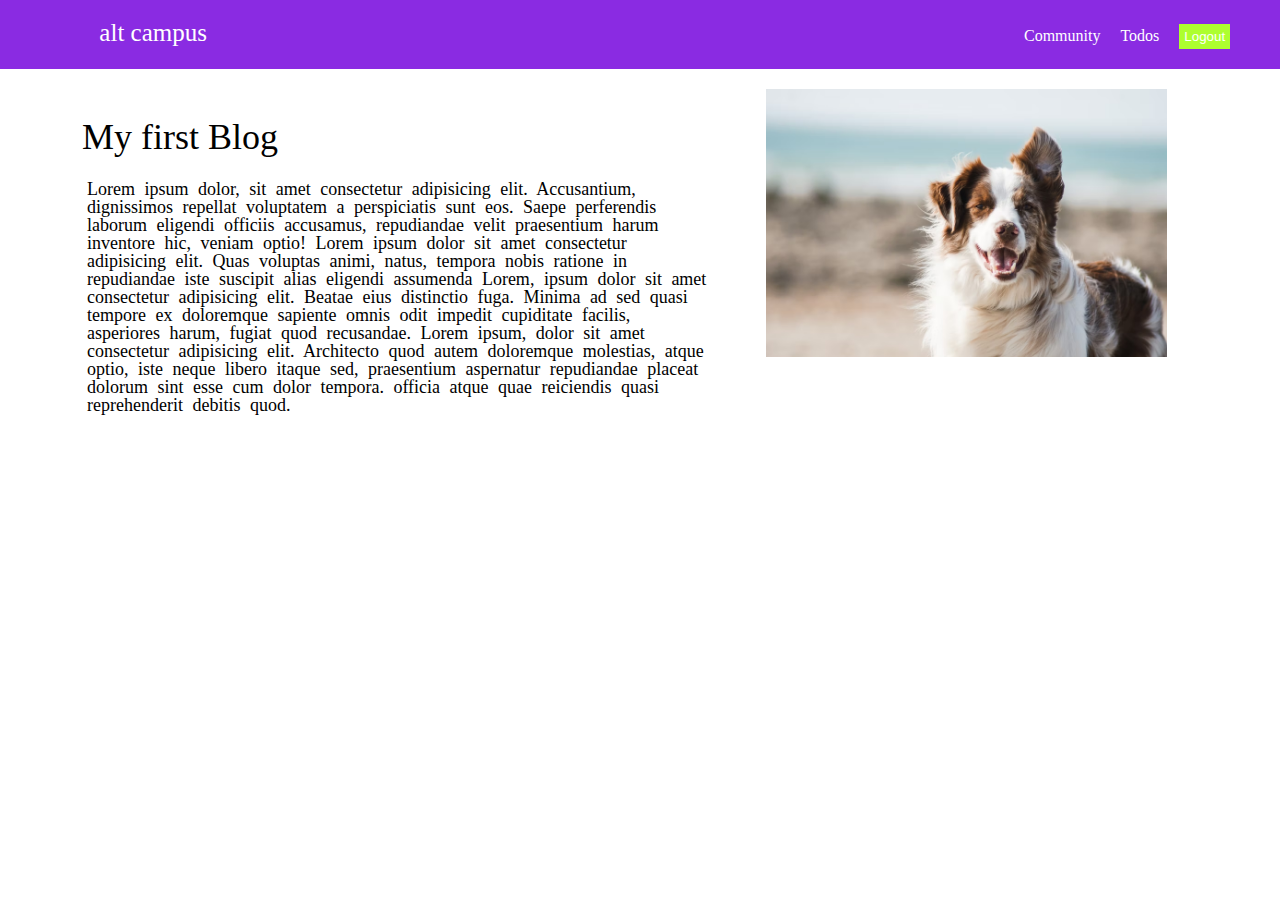
<file: block-BHaaax/index.html>
<!DOCTYPE html>
<html lang="en">
<head>
    <meta charset="UTF-8">
    <meta http-equiv="X-UA-Compatible" content="IE=edge">
    <meta name="viewport" content="width=device-width, initial-scale=1.0">
    <title>Blog page exercise</title>
    <link rel="stylesheet" href="./style.css">
</head>
<body>
    <header class="header">
        <div class="inline size">
        <h1>alt campus</h1>
    </div>
    <div class="inline">
        <a class="link" href="#">Community</a>
        <a class="link"  href="#">Todos</a>
        <button class="link" >Logout</button>
    </div>
    </header>
    <main>
        <div class="container">
        <aside class=" inline aside">
            <h2>My first Blog</h2>
            <p>Lorem ipsum dolor, sit amet consectetur adipisicing elit. Accusantium, dignissimos repellat voluptatem a perspiciatis sunt eos. Saepe perferendis laborum eligendi officiis accusamus, repudiandae velit praesentium harum inventore hic, veniam optio! Lorem ipsum dolor sit amet consectetur adipisicing elit. Quas voluptas animi, natus, tempora nobis ratione in repudiandae iste suscipit alias eligendi assumenda Lorem, ipsum dolor sit amet consectetur adipisicing elit. Beatae eius distinctio fuga. Minima ad sed quasi tempore ex doloremque sapiente omnis odit impedit cupiditate facilis, asperiores harum, fugiat quod recusandae. Lorem ipsum, dolor sit amet consectetur adipisicing elit. Architecto quod autem doloremque molestias, atque optio, iste neque libero itaque sed, praesentium aspernatur repudiandae placeat dolorum sint esse cum dolor tempora. officia atque quae reiciendis quasi reprehenderit debitis quod.</p>
        </aside>
        <section class="inline section">
            <img src="./img1.avif" alt="dog" width="100%">
        </section>
    </div>
    </main>
    
</body>
</html>
</file>
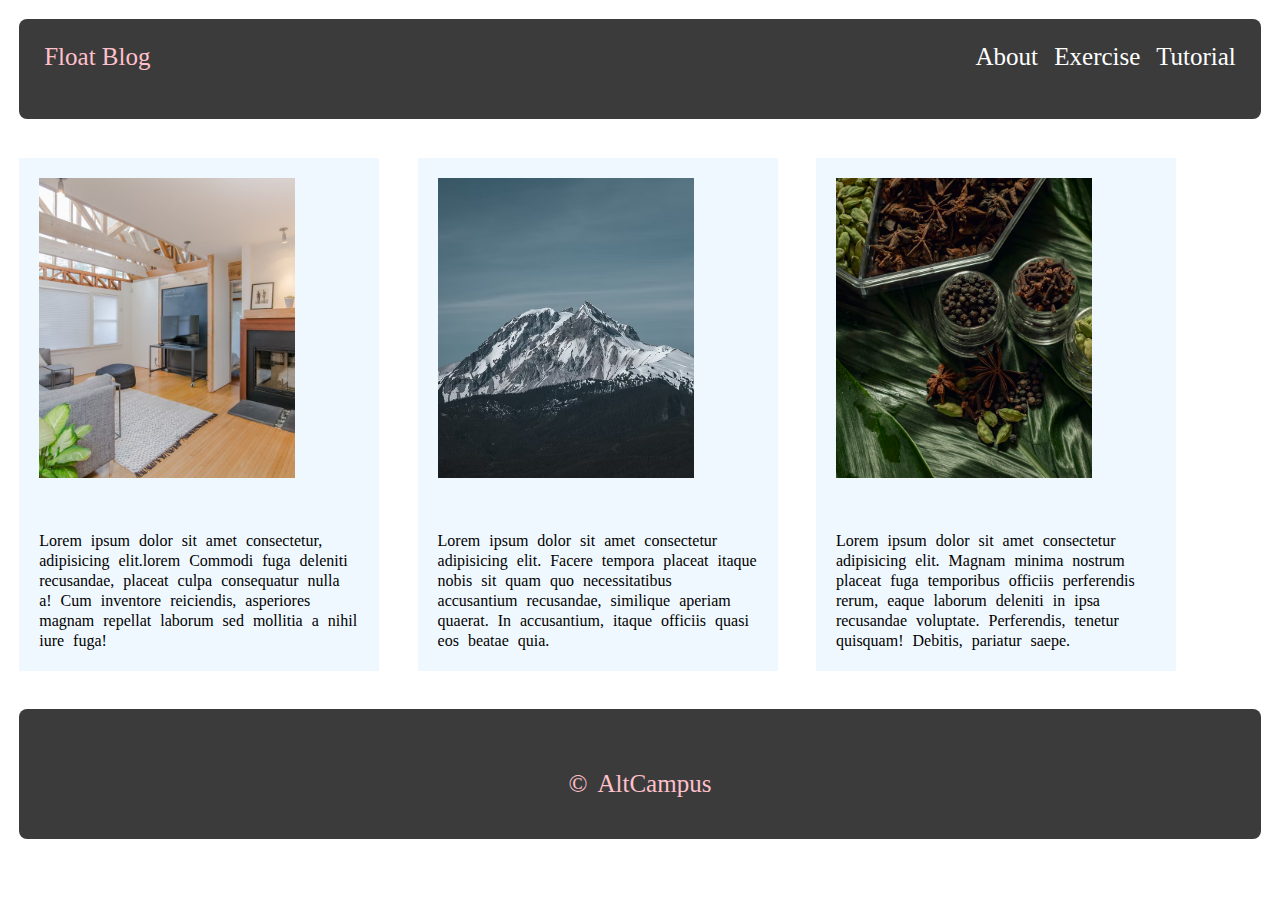
<file: block-BHaaba/index.html>
<!DOCTYPE html>
<html lang="en">
<head>
    <meta charset="UTF-8">
    <meta http-equiv="X-UA-Compatible" content="IE=edge">
    <meta name="viewport" content="width=device-width, initial-scale=1.0">
    <title>Exercise 2</title>
    <link rel="stylesheet" href="style.css">
</head>
<body>
    <header class="big-box">
        <h1 class="box left">
            Float Blog
        </h1>
        <div class="box right">
            <a href="#">About</a>
            <a href="#">Exercise</a>
            <a href="#">Tutorial</a>
        </div>
    </header>
    <main>
        <section class="clearfix">
        <div class="blog one">
            <img src="./img-1.avif" alt="one">
            <p>Lorem ipsum dolor sit amet consectetur, adipisicing elit.lorem Commodi fuga deleniti recusandae, placeat culpa consequatur nulla a! Cum inventore reiciendis, asperiores magnam repellat laborum sed mollitia a nihil iure fuga!</p>
        </div>
        <div class="blog two"> 
         <img src="./img-2.avif" alt="two">
         <p>Lorem ipsum dolor sit amet consectetur adipisicing elit. Facere tempora placeat itaque nobis sit quam quo necessitatibus accusantium recusandae, similique aperiam quaerat. In accusantium, itaque officiis quasi eos beatae quia.</p>
        </div>
       <div class="blog three"><img src="./img-3.avif" alt="three">
        <p>Lorem ipsum dolor sit amet consectetur adipisicing elit. Magnam minima nostrum placeat fuga temporibus officiis perferendis rerum, eaque laborum deleniti in ipsa recusandae voluptate. Perferendis, tenetur quisquam! Debitis, pariatur saepe.</p>
       </div>
    </section>
    </main>
    <footer>
        <p>&copy; AltCampus</p>
    </footer>
    
</body>
</html>
</file>
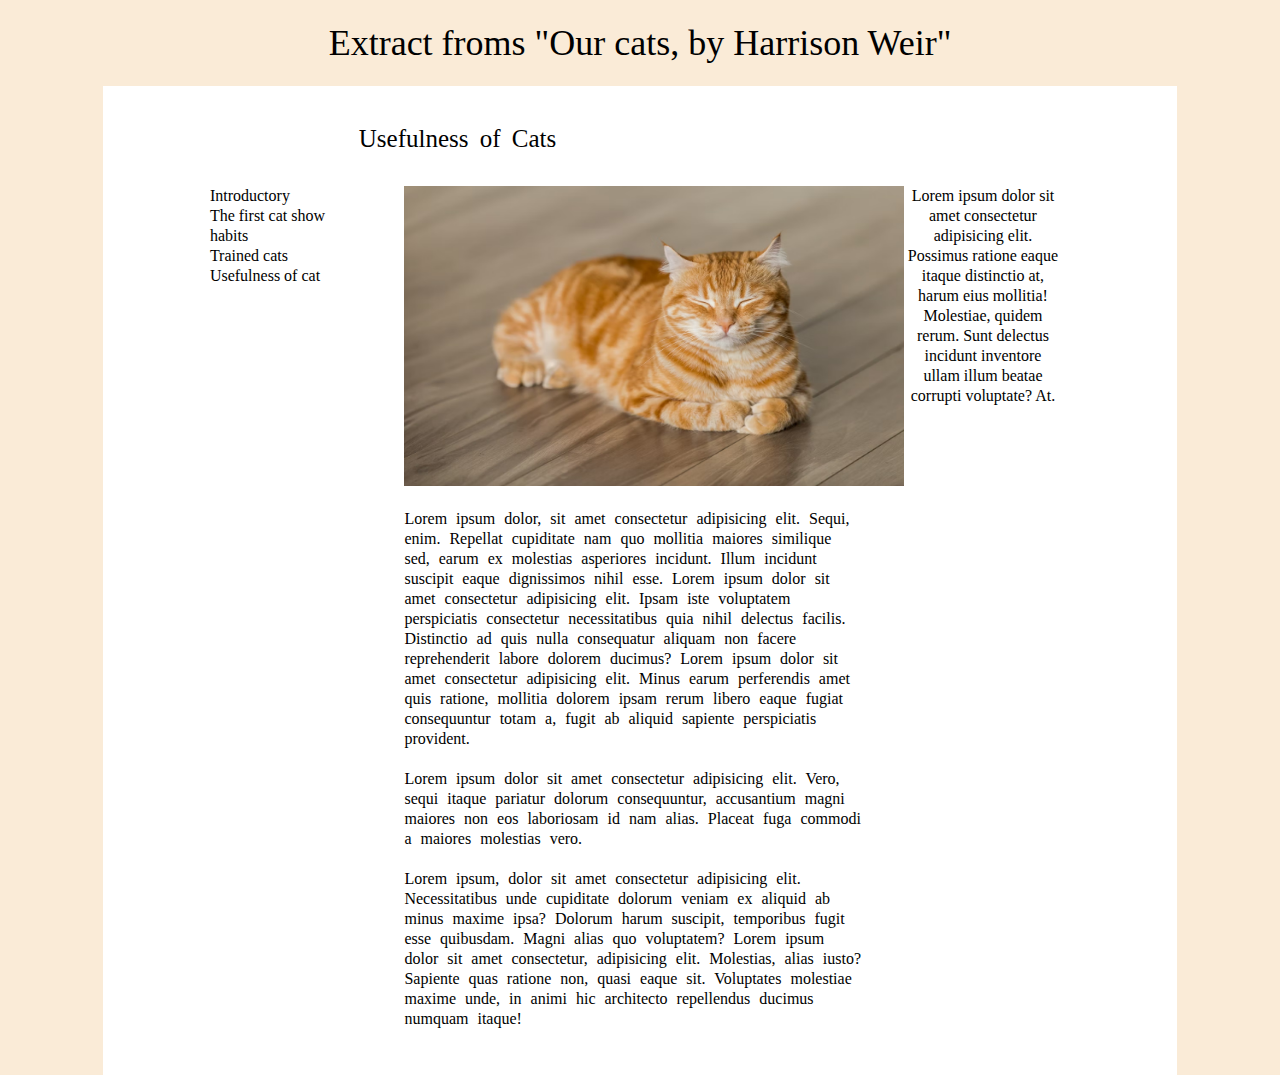
<file: block-BHaabd/index.html>
<!DOCTYPE html>
<html lang="en">
<head>
    <meta charset="UTF-8">
    <meta http-equiv="X-UA-Compatible" content="IE=edge">
    <meta name="viewport" content="width=device-width, initial-scale=1.0">
    <title>Our cat</title>
    <link rel="stylesheet" href="./style.css">
</head>
<body>
    <header>
        Extract froms "Our cats, by Harrison Weir"
    </header>
    <main>
    <section class="container clearfix">
        <h1>
            Usefulness of Cats
        </h1>
        
        <div class="article left">
       <p>Introductory</p>
       <p>The first cat show</p>
       <p>habits</p>
       <p>Trained cats</p>
       <p>Usefulness of cat</p>
    </div>
        <div class="article middle">
            <img src="./cat.avif" alt="cat">
        <p class="para1">Lorem ipsum dolor, sit amet consectetur adipisicing elit. Sequi, enim. Repellat cupiditate nam quo mollitia maiores similique sed, earum ex molestias asperiores incidunt. Illum incidunt suscipit eaque dignissimos nihil esse. Lorem ipsum dolor sit amet consectetur adipisicing elit. Ipsam iste voluptatem perspiciatis consectetur necessitatibus quia nihil delectus facilis. Distinctio ad quis nulla consequatur aliquam non facere reprehenderit labore dolorem ducimus? Lorem ipsum dolor sit amet consectetur adipisicing elit. Minus earum perferendis amet quis ratione, mollitia dolorem ipsam rerum libero eaque fugiat consequuntur totam a, fugit ab aliquid sapiente perspiciatis provident.</p>
        <p class="para1">Lorem ipsum dolor sit amet consectetur adipisicing elit. Vero, sequi itaque pariatur dolorum consequuntur, accusantium magni maiores non eos laboriosam id nam alias. Placeat fuga commodi a maiores molestias vero.</p>
        <p class="para1"> Lorem ipsum, dolor sit amet consectetur adipisicing elit. Necessitatibus unde cupiditate dolorum veniam ex aliquid ab minus maxime ipsa? Dolorum harum suscipit, temporibus fugit esse quibusdam. Magni alias quo voluptatem? Lorem ipsum dolor sit amet consectetur, adipisicing elit. Molestias, alias iusto? Sapiente quas ratione non, quasi eaque sit. Voluptates molestiae maxime unde, in animi hic architecto repellendus ducimus numquam itaque!</p>
        
    </div>
        <div class="article right">
            <p>Lorem ipsum dolor sit amet consectetur adipisicing elit. Possimus ratione eaque itaque distinctio at, harum eius mollitia! Molestiae, quidem rerum. Sunt delectus incidunt inventore ullam illum beatae corrupti voluptate? At.</p>
        </div>
    </section>
    
</body>
</html>
</file>
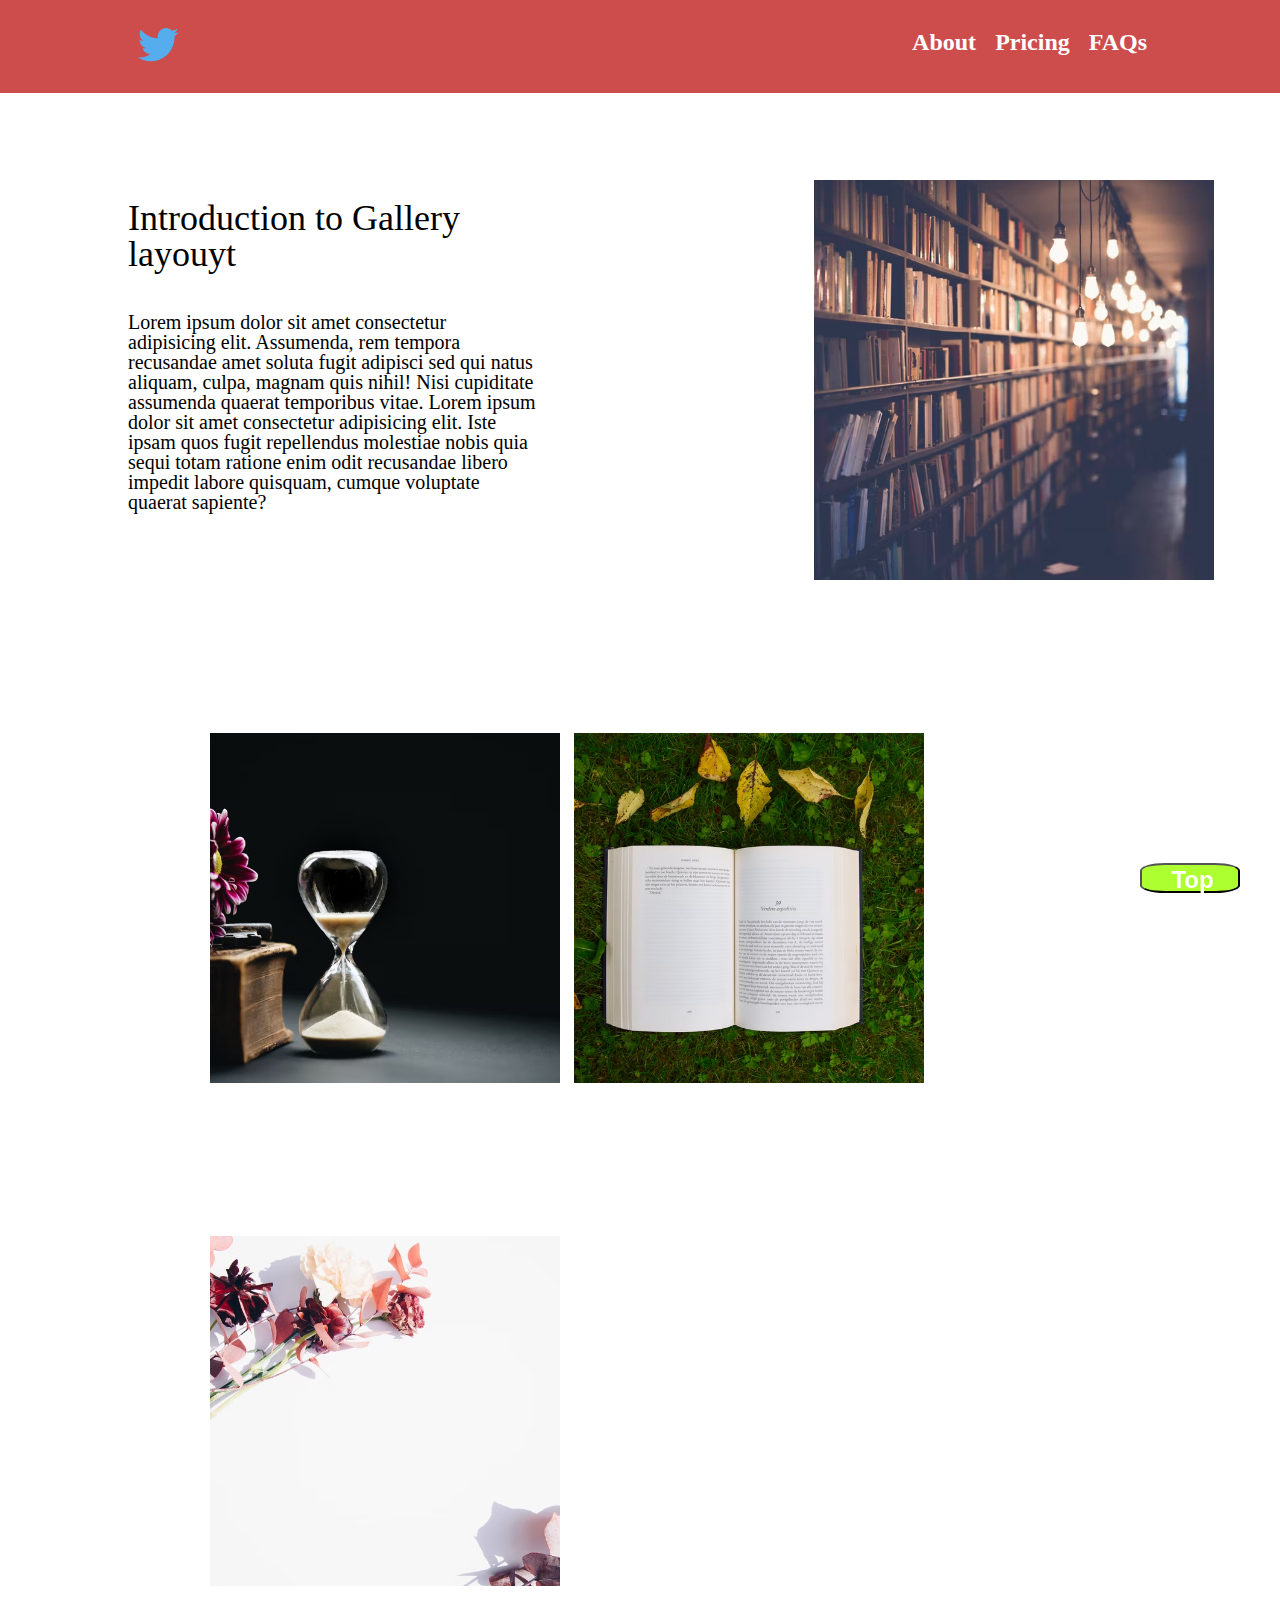
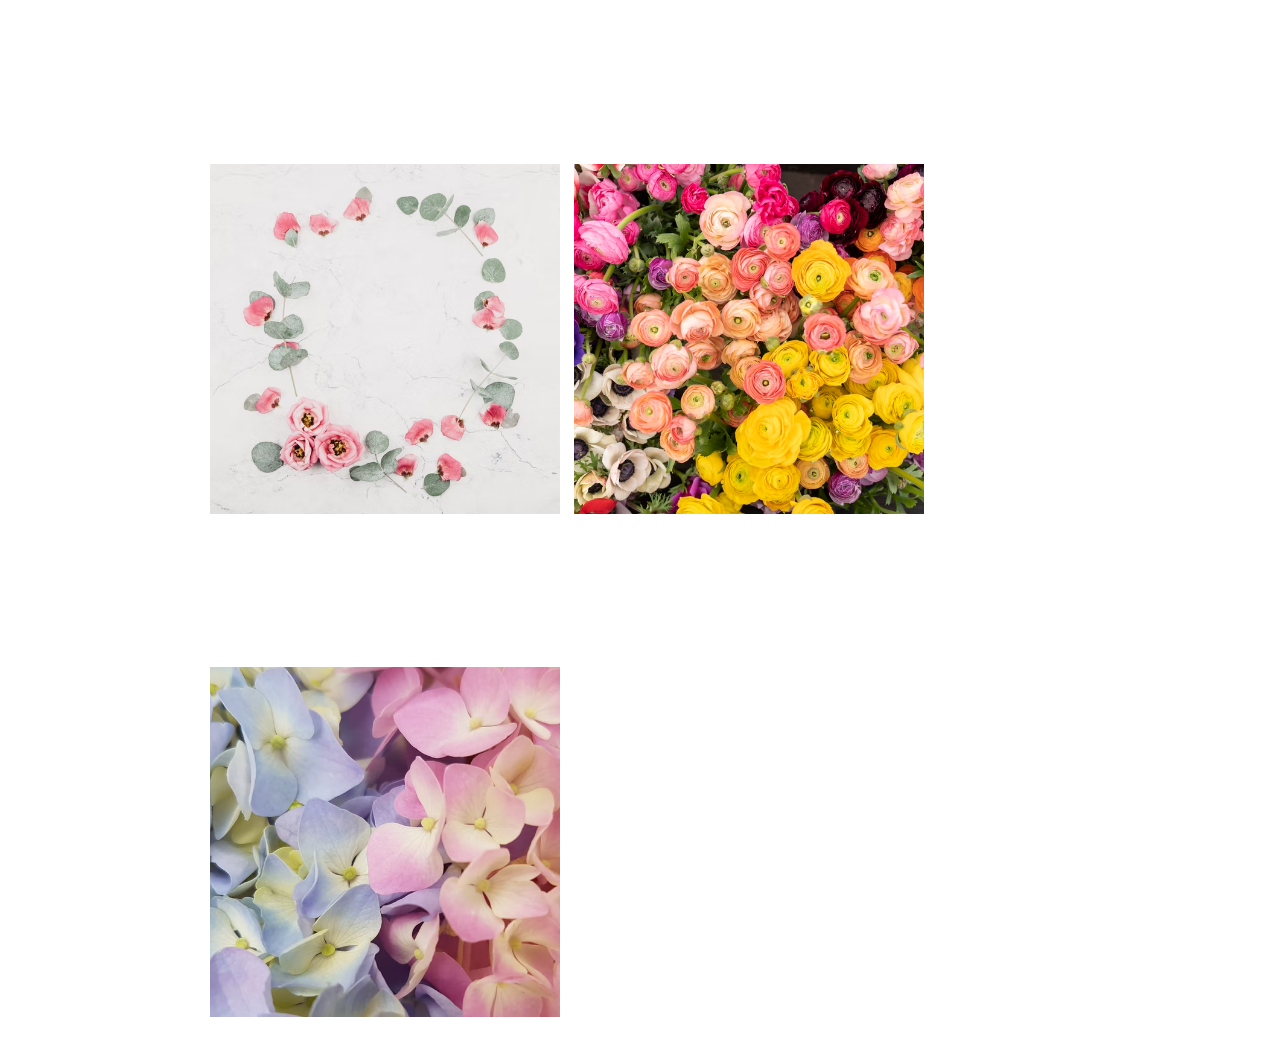
<file: block-BHaabg/index.html>
<!DOCTYPE html>
<html lang="en">

<head>
    <meta charset="UTF-8">
    <meta http-equiv="X-UA-Compatible" content="IE=edge">
    <meta name="viewport" content="width=device-width, initial-scale=1.0">
    <title>Gallery layout</title>
    <link rel="stylesheet" href="./style.css">
</head>

<body class="clearfix">
    <header class="header">
        <div class="container">
            <div class="logo">
                <img src="./logo latest.png.crdownload" class="img-logo" alt="logo">
            </div>
            <nav class="nav clearfix">
                <a href="#">About</a>
                <a href="#">Pricing</a>
                <a href="#">FAQs</a>
            </nav>
        </div>
    </header>
    <main>
        <div class="main">
        <section class="container section-one">
            <div class="float-left">
                <h2>
                    Introduction to Gallery layouyt
                </h2>
                <p>Lorem ipsum dolor sit amet consectetur adipisicing elit. Assumenda, rem tempora recusandae amet
                    soluta fugit adipisci sed qui natus aliquam, culpa, magnam quis nihil! Nisi cupiditate assumenda
                    quaerat temporibus vitae. Lorem ipsum dolor sit amet consectetur adipisicing elit. Iste ipsam quos
                    fugit repellendus molestiae nobis quia sequi totam ratione enim odit recusandae libero impedit
                    labore quisquam, cumque voluptate quaerat sapiente?</p>
            </div>
            <div class="float-right"> <img src="./article-img.avif" class="article-img" alt="article"></div>
        </section>
        <section class="gallery">
            <div class="container one clearfix">
               <img class="article-img2" src="./gallary-img1.avif" alt="">
               <img class="article-img2" src="./gallary-img2.avif" alt="">
               <img class="article-img2" src="./gallary-img3.avif" alt="">
            </div>
            <div class="container one">
               <img class="article-img2" src="./gallary-img5.avif" alt="">
               <img class="article-img2" src="./gallary-img4.avif" alt="">
               <img class="article-img2" src="./gallary-img6.avif" alt="">
            </div>
        </section>
    </div>
        <footer class="footer">
    <button class="btn">
        <a href="#">Top</a>
    </button>
        </footer>
    </main>
</body>
</html>
</file>
<file: block-BHaaax/style.css>
/* http://meyerweb.com/eric/tools/css/reset/ 
   v2.0 | 20110126
   License: none (public domain)
*/

html, body, div, span, applet, object, iframe,
h1, h2, h3, h4, h5, h6, p, blockquote, pre,
a, abbr, acronym, address, big, cite, code,
del, dfn, em, img, ins, kbd, q, s, samp,
small, strike, strong, sub, sup, tt, var,
b, u, i, center,
dl, dt, dd, ol, ul, li,
fieldset, form, label, legend,
table, caption, tbody, tfoot, thead, tr, th, td,
article, aside, canvas, details, embed, 
figure, figcaption, footer, header, hgroup, 
menu, nav, output, ruby, section, summary,
time, mark, audio, video {
	margin: 0;
	padding: 0;
	border: 0;
	font-size: 100%;
	font: inherit;
	vertical-align: baseline;
}
/* HTML5 display-role reset for older browsers */
article, aside, details, figcaption, figure, 
footer, header, hgroup, menu, nav, section {
	display: block;
}
body {
	line-height: 1;
}
ol, ul {
	list-style: none;
}
blockquote, q {
	quotes: none;
}
blockquote:before, blockquote:after,
q:before, q:after {
	content: '';
	content: none;
}
table {
	border-collapse: collapse;
	border-spacing: 0;
}
/* custom css */
*{
    box-sizing: border-box;
}
h1{
    font-size: 25px;
    color: white;
    margin-left: 8%;
}
.header{
    /* width: 100%; */
    background-color:blueviolet;
    padding: 20px;
}
.inline{
    display: inline-block;
}
.size{
    width: 80%;
}
button{
    background-color: greenyellow;
    border: none;
    padding: 5px;
}
.link{
    margin: 0 8px;
    text-decoration: none;
    color: white;
}
/* main css */
.aside{
    width: 60%;
    padding: 50px;
    vertical-align: top;
}
.section{
    width: 33%;
    padding-top: 20px;
}
.inline{
    display: inline-block;
}
.container{
    margin: 50px auto;
    width: 95%;
    margin: 0 auto;
}
h2{
    font-size: 36px;
    margin-bottom: 20px;
}
p{
    font-size: 18px;
    padding: 5px;
    word-spacing: 5px;
}
</file>
<file: block-BHaaba/style.css>
/* http://meyerweb.com/eric/tools/css/reset/ 
   v2.0 | 20110126
   License: none (public domain)
*/

html, body, div, span, applet, object, iframe,
h1, h2, h3, h4, h5, h6, p, blockquote, pre,
a, abbr, acronym, address, big, cite, code,
del, dfn, em, img, ins, kbd, q, s, samp,
small, strike, strong, sub, sup, tt, var,
b, u, i, center,
dl, dt, dd, ol, ul, li,
fieldset, form, label, legend,
table, caption, tbody, tfoot, thead, tr, th, td,
article, aside, canvas, details, embed, 
figure, figcaption, footer, header, hgroup, 
menu, nav, output, ruby, section, summary,
time, mark, audio, video {
	margin: 0;
	padding: 0;
	border: 0;
	font-size: 100%;
	font: inherit;
	vertical-align: baseline;
}
/* HTML5 display-role reset for older browsers */
article, aside, details, figcaption, figure, 
footer, header, hgroup, menu, nav, section {
	display: block;
}
body {
	line-height: 1;
}
ol, ul {
	list-style: none;
}
blockquote, q {
	quotes: none;
}
blockquote:before, blockquote:after,
q:before, q:after {
	content: '';
	content: none;
}
table {
	border-collapse: collapse;
	border-spacing: 0;
}
/* our css */
/* header */
.big-box, footer{
    background-color: #3b3b3b;
    height: 100px;
    color: pink;
    margin: 1.5%;
    border-radius: 8px;
}
.right{
    float: right;
    word-spacing: 10px; 
}
.left{
    float: left;
}
.box{
padding: 25px;
margin: 0 auto;
font-size: 25px;
}
a{
    color: white;
    text-decoration: none;
}
/* section */
.clearfix::before, .clearfix::after{
    content: "";
    display: table;
}
.clearfix::after{
    clear: both;
}
.blog{
    background-color: aliceblue;
    margin: 1.5%;
    float: left;
    padding: 20px;
    float: left;
}
.one{
    width: 25%;
}
.two{
width: 25%
}
.three{
   width: 25%
}
img{
    width:80%;
    height: 300px;
    object-fit: cover;
}
p{
    margin-top: 50px;
    line-height: 20px;
    word-spacing: 5px;
}
footer{
    text-align: center;
    font-size: 25px;
    padding: 15px
}
</file>
<file: block-BHaabd/style.css>
/* http://meyerweb.com/eric/tools/css/reset/ 
   v2.0 | 20110126
   License: none (public domain)
*/

html, body, div, span, applet, object, iframe,
h1, h2, h3, h4, h5, h6, p, blockquote, pre,
a, abbr, acronym, address, big, cite, code,
del, dfn, em, img, ins, kbd, q, s, samp,
small, strike, strong, sub, sup, tt, var,
b, u, i, center,
dl, dt, dd, ol, ul, li,
fieldset, form, label, legend,
table, caption, tbody, tfoot, thead, tr, th, td,
article, aside, canvas, details, embed, 
figure, figcaption, footer, header, hgroup, 
menu, nav, output, ruby, section, summary,
time, mark, audio, video {
	margin: 0;
	padding: 0;
	border: 0;
	font-size: 100%;
	font: inherit;
	vertical-align: baseline;
}
/* HTML5 display-role reset for older browsers */
article, aside, details, figcaption, figure, 
footer, header, hgroup, menu, nav, section {
	display: block;
}
body {
	line-height: 1;
}
ol, ul {
	list-style: none;
}
blockquote, q {
	quotes: none;
}
blockquote:before, blockquote:after,
q:before, q:after {
	content: '';
	content: none;
}
table {
	border-collapse: collapse;
	border-spacing: 0;
}
/* custom css */
body{
    background-color: antiquewhite;
}
/* header */
header{
    font-size: 36px;
    text-align: center;
    padding: 25px;
}
/* main */
.container{
    width: 80%;
    text-align: center;
    padding: 25px;
    margin: 0 auto;
    background-color: white;
    /* vertical-align: middle; */
}
h1{
    font-size: 25px;
    word-spacing: 5px;
    padding: 15px;
    margin-left: -365px;
}
.article{
    float: left;
    margin: 2%;
    /* vertical-align: middle; */
}
.clearfix::before, .clearfix::after{
    content: "";
    display: table;
}
.clearfix::after{
    clear:both
}
.left{
    width: 15%;
    text-align: left;
    line-height: 20px;
    margin-left: 8%;
}
.middle{
    width: 45%;
    text-align: left;
}
.right{
    width: 15%;
    line-height: 20px;
}
img{
    height: 300px;
    width: 500px;
}
.para1{
    margin-top: 20px;
    word-spacing: 5px;
    line-height: 20px;
}
</file>
<file: block-BHaabg/style.css>
/* http://meyerweb.com/eric/tools/css/reset/ 
   v2.0 | 20110126
   License: none (public domain)
*/

html, body, div, span, applet, object, iframe,
h1, h2, h3, h4, h5, h6, p, blockquote, pre,
a, abbr, acronym, address, big, cite, code,
del, dfn, em, img, ins, kbd, q, s, samp,
small, strike, strong, sub, sup, tt, var,
b, u, i, center,
dl, dt, dd, ol, ul, li,
fieldset, form, label, legend,
table, caption, tbody, tfoot, thead, tr, th, td,
article, aside, canvas, details, embed, 
figure, figcaption, footer, header, hgroup, 
menu, nav, output, ruby, section, summary,
time, mark, audio, video {
	margin: 0;
	padding: 0;
	border: 0;
	font-size: 100%;
	font: inherit;
	vertical-align: baseline;
}
/* HTML5 display-role reset for older browsers */
article, aside, details, figcaption, figure, 
footer, header, hgroup, menu, nav, section {
	display: block;
}
body {
	line-height: 1;
}
ol, ul {
	list-style: none;
}
blockquote, q {
	quotes: none;
}
blockquote:before, blockquote:after,
q:before, q:after {
	content: '';
	content: none;
}
table {
	border-collapse: collapse;
	border-spacing: 0;
}
.container{
    max-width: 80%;
    margin: 0 auto;
}
.float-left{
    float: left;
    width: 40%;
}
.float-right{
    float: right;
    width: 33%;
 }
/* Custom css */

/* header */

.header{
    background-color: #cd4c4c;
    padding: 15px 0;
    position: fixed;
    top: auto;
    width: 100%;

}
.img-logo{
    width: 60px;
}
.nav{
    float: right;
    padding-top: 15px;
}
a{
    text-decoration: none;
    margin-left: 5px;
    padding: 5px;
    font-weight: bolder;
    font-size: 24px;
    color: white;
    }
.logo{
    float: left;
}

/* article */

h2{
    font-size: 36px;
    margin-top: 200px;
}
p{
    margin-top: 40px;
    font-size: 20px;
}
.article-img{
 object-fit: cover;
 width: 400px;
 height: 400px;
 margin-top: 180px;
}
.article-img2{
    object-fit: cover;
    width: 350px;
    height: 350px;
    margin-top: 150px;
 }
 .one{
    float: left;
    margin-left: 200px;
    padding-left: 10px;
    margin-bottom: 25px;
 }
 .one img{
    margin-right: 10px;
 }

 /* footer */

 .footer{
    /* background-color: aqua; */
    text-align: right;
    padding: 10px;
    height: 25px;
    width: 100%;
    position: fixed;
    bottom: 2px;
 }
.btn{
    width: 100px;
    height: 30px;
    border-radius: 25%;
    background-color: greenyellow;
    margin-right: 50px;
}
</file>
